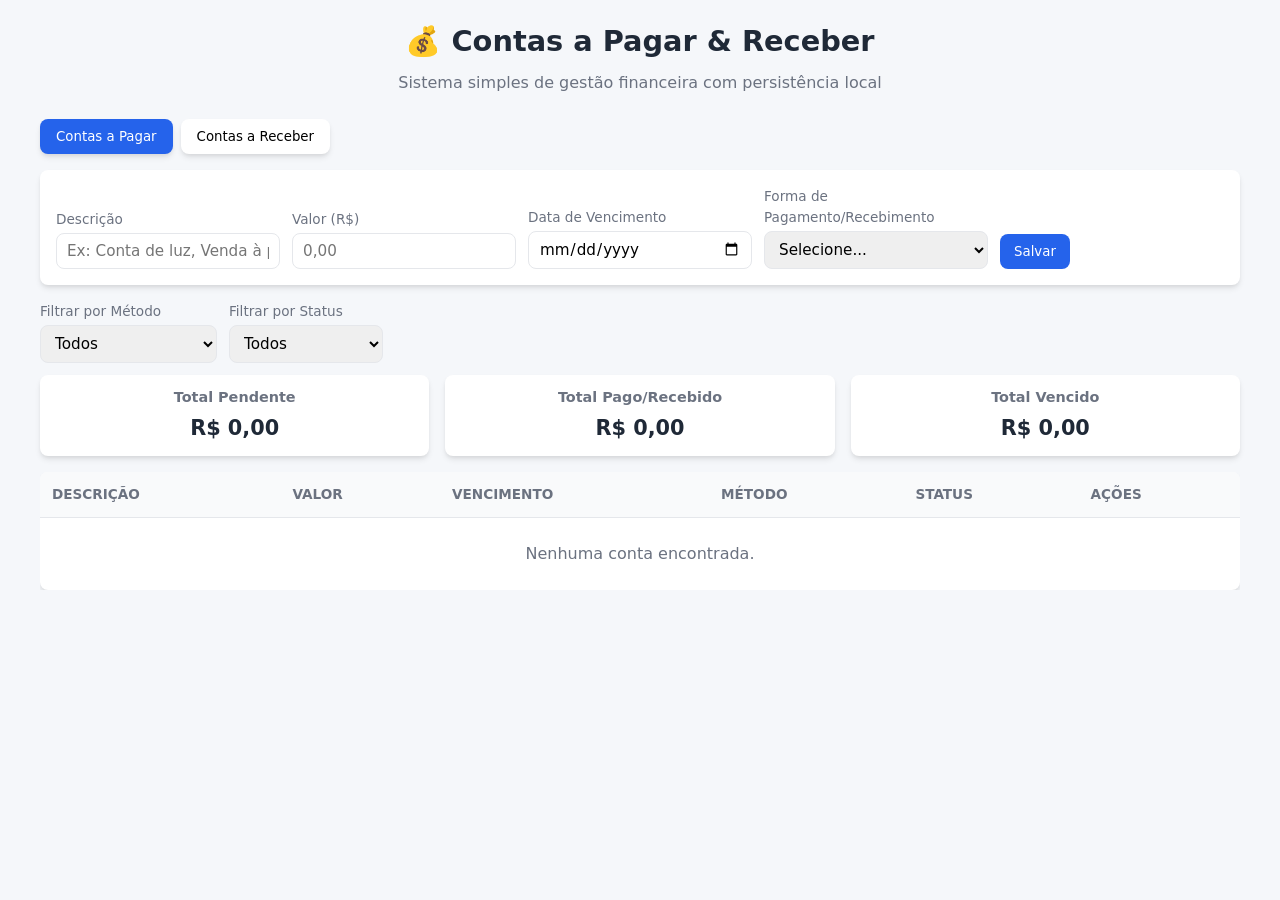
<file: index.html>
<!DOCTYPE html>
<html lang="pt-BR">
<head>
  <meta charset="UTF-8">
  <meta name="viewport" content="width=device-width, initial-scale=1.0">
  <title>Sistema de Contas a Pagar e Receber</title>
  <style>
    :root {
      --bg: #f5f7fa;
      --card: #ffffff;
      --primary: #2563eb;
      --primary-hover: #1d4ed8;
      --danger: #ef4444;
      --danger-hover: #dc2626;
      --success: #10b981;
      --warning: #f59e0b;
      --text: #1f2937;
      --text-light: #6b7280;
      --border: #e5e7eb;
      --radius: 8px;
      --shadow: 0 4px 6px -1px rgba(0,0,0,0.1), 0 2px 4px -1px rgba(0,0,0,0.06);
    }

    * { box-sizing: border-box; margin: 0; padding: 0; font-family: system-ui, -apple-system, sans-serif; }
    body { background: var(--bg); color: var(--text); line-height: 1.5; padding: 20px; }

    .container { max-width: 1200px; margin: 0 auto; }
    header { text-align: center; margin-bottom: 24px; }
    h1 { font-size: 1.8rem; margin-bottom: 8px; }
    p { color: var(--text-light); }

    .tabs { display: flex; gap: 8px; margin-bottom: 16px; }
    .tab {
      padding: 10px 16px; border: none; background: var(--card); cursor: pointer;
      border-radius: var(--radius); font-weight: 500; box-shadow: var(--shadow);
      transition: 0.2s;
    }
    .tab.active { background: var(--primary); color: white; }
    .tab:hover:not(.active) { background: #e5e7eb; }

    .card { background: var(--card); padding: 16px; border-radius: var(--radius); box-shadow: var(--shadow); margin-bottom: 16px; }

    .form-grid { display: grid; grid-template-columns: repeat(auto-fit, minmax(200px, 1fr)); gap: 12px; align-items: end; }
    .form-group { display: flex; flex-direction: column; }
    label { font-size: 0.85rem; color: var(--text-light); margin-bottom: 4px; font-weight: 500; }
    input, select {
      padding: 8px 10px; border: 1px solid var(--border); border-radius: var(--radius);
      font-size: 0.95rem; transition: 0.2s;
    }
    input:focus, select:focus { outline: none; border-color: var(--primary); box-shadow: 0 0 0 2px rgba(37,99,235,0.2); }

    .btn { padding: 10px 14px; border: none; border-radius: var(--radius); cursor: pointer; font-weight: 500; transition: 0.2s; }
    .btn-primary { background: var(--primary); color: white; }
    .btn-primary:hover { background: var(--primary-hover); }
    .btn-danger { background: var(--danger); color: white; padding: 6px 10px; font-size: 0.85rem; }
    .btn-danger:hover { background: var(--danger-hover); }
    .btn-secondary { background: #e5e7eb; color: var(--text); padding: 6px 10px; font-size: 0.85rem; }
    .btn-secondary:hover { background: #d1d5db; }

    .actions { display: flex; gap: 8px; }
    .filter-bar { display: flex; gap: 12px; align-items: center; margin-bottom: 12px; flex-wrap: wrap; }
    .summary { display: flex; gap: 16px; flex-wrap: wrap; margin-bottom: 16px; }
    .summary-item { flex: 1; min-width: 150px; padding: 12px; background: var(--card); border-radius: var(--radius); box-shadow: var(--shadow); text-align: center; }
    .summary-item h3 { font-size: 0.9rem; color: var(--text-light); margin-bottom: 4px; }
    .summary-item span { font-size: 1.3rem; font-weight: 600; }

    table { width: 100%; border-collapse: collapse; background: var(--card); border-radius: var(--radius); overflow: hidden; box-shadow: var(--shadow); }
    th, td { padding: 12px; text-align: left; border-bottom: 1px solid var(--border); }
    th { background: #f9fafb; font-weight: 600; font-size: 0.85rem; color: var(--text-light); text-transform: uppercase; }
    tr:last-child td { border-bottom: none; }
    .status { padding: 4px 8px; border-radius: 12px; font-size: 0.8rem; font-weight: 500; display: inline-block; }
    .status-pendente { background: #fef3c7; color: #92400e; }
    .status-vencido { background: #fee2e2; color: #991b1b; }
    .status-pago { background: #d1fae5; color: #065f46; }

    .hidden { display: none; }
    @media (max-width: 768px) {
      .form-grid { grid-template-columns: 1fr; }
      .filter-bar { flex-direction: column; align-items: stretch; }
    }
  </style>
</head>
<body>
  <div class="container">
    <header>
      <h1>💰 Contas a Pagar & Receber</h1>
      <p>Sistema simples de gestão financeira com persistência local</p>
    </header>

    <div class="tabs">
      <button class="tab active" onclick="switchView('payable')">Contas a Pagar</button>
      <button class="tab" onclick="switchView('receivable')">Contas a Receber</button>
    </div>

    <div class="card">
      <form id="accountForm" class="form-grid">
        <input type="hidden" id="editId">
        <div class="form-group">
          <label for="description">Descrição</label>
          <input type="text" id="description" required placeholder="Ex: Conta de luz, Venda à prazo...">
        </div>
        <div class="form-group">
          <label for="amount">Valor (R$)</label>
          <input type="number" id="amount" step="0.01" min="0.01" required placeholder="0,00">
        </div>
        <div class="form-group">
          <label for="dueDate">Data de Vencimento</label>
          <input type="date" id="dueDate" required>
        </div>
        <div class="form-group">
          <label for="method">Forma de Pagamento/Recebimento</label>
          <select id="method" required>
            <option value="">Selecione...</option>
            <option value="Pix">Pix</option>
            <option value="Dinheiro">Dinheiro</option>
            <option value="Boleto">Boleto</option>
            <option value="Cheque">Cheque</option>
            <option value="Cartão de Débito">Cartão de Débito</option>
            <option value="Cartão de Crédito">Cartão de Crédito</option>
          </select>
        </div>
        <div class="form-group">
          <label>&nbsp;</label>
          <div class="actions">
            <button type="submit" class="btn btn-primary" id="submitBtn">Salvar</button>
            <button type="button" class="btn btn-secondary" id="cancelBtn" style="display:none;" onclick="resetForm()">Cancelar</button>
          </div>
        </div>
      </form>
    </div>

    <div class="filter-bar">
      <div class="form-group">
        <label>Filtrar por Método</label>
        <select id="filterMethod" onchange="renderTable()">
          <option value="">Todos</option>
          <option value="Pix">Pix</option>
          <option value="Dinheiro">Dinheiro</option>
          <option value="Boleto">Boleto</option>
          <option value="Cheque">Cheque</option>
          <option value="Cartão de Débito">Cartão de Débito</option>
          <option value="Cartão de Crédito">Cartão de Crédito</option>
        </select>
      </div>
      <div class="form-group">
        <label>Filtrar por Status</label>
        <select id="filterStatus" onchange="renderTable()">
          <option value="">Todos</option>
          <option value="Pendente">Pendente</option>
          <option value="Pago/Recebido">Pago/Recebido</option>
          <option value="Vencido">Vencido</option>
        </select>
      </div>
    </div>

    <div class="summary">
      <div class="summary-item">
        <h3>Total Pendente</h3>
        <span id="totalPending">R$ 0,00</span>
      </div>
      <div class="summary-item">
        <h3>Total Pago/Recebido</h3>
        <span id="totalPaid">R$ 0,00</span>
      </div>
      <div class="summary-item">
        <h3>Total Vencido</h3>
        <span id="totalOverdue">R$ 0,00</span>
      </div>
    </div>

    <div style="overflow-x:auto;">
      <table>
        <thead>
          <tr>
            <th>Descrição</th>
            <th>Valor</th>
            <th>Vencimento</th>
            <th>Método</th>
            <th>Status</th>
            <th>Ações</th>
          </tr>
        </thead>
        <tbody id="tableBody">
          <!-- Linhas geradas via JS -->
        </tbody>
      </table>
    </div>
  </div>

  <script>
    // Configurações
    const STORAGE_KEY = 'sistema_financeiro_v1';
    let currentView = 'payable'; // payable | receivable
    let editingId = null;

    // Utilitários
    const formatCurrency = (val) => new Intl.NumberFormat('pt-BR', { style: 'currency', currency: 'BRL' }).format(val);
    const formatDate = (dateStr) => {
      const [y, m, d] = dateStr.split('-');
      return `${d}/${m}/${y}`;
    };
    const getToday = () => new Date().toISOString().split('T')[0];
    const generateId = () => Date.now().toString(36) + Math.random().toString(36).substr(2, 5);

    // Estado
    function loadAccounts() {
      return JSON.parse(localStorage.getItem(STORAGE_KEY)) || [];
    }
    function saveAccounts(accounts) {
      localStorage.setItem(STORAGE_KEY, JSON.stringify(accounts));
    }

    // Lógica de Status
    function updateStatus(account) {
      if (account.status === 'Pago/Recebido') return account;
      const today = getToday();
      account.status = account.dueDate < today ? 'Vencido' : 'Pendente';
      return account;
    }

    // Renderização
    function renderTable() {
      const accounts = loadAccounts().map(updateStatus);
      const filtered = accounts.filter(a => {
        if (a.type !== currentView) return false;
        const methodFilter = document.getElementById('filterMethod').value;
        const statusFilter = document.getElementById('filterStatus').value;
        if (methodFilter && a.method !== methodFilter) return false;
        if (statusFilter && a.status !== statusFilter) return false;
        return true;
      });

      // Salvar status atualizado
      saveAccounts(accounts);

      const tbody = document.getElementById('tableBody');
      tbody.innerHTML = '';

      if (filtered.length === 0) {
        tbody.innerHTML = `<tr><td colspan="6" style="text-align:center;color:var(--text-light);padding:24px;">Nenhuma conta encontrada.</td></tr>`;
      } else {
        filtered.forEach(acc => {
          const tr = document.createElement('tr');
          tr.innerHTML = `
            <td>${acc.description}</td>
            <td>${formatCurrency(acc.amount)}</td>
            <td>${formatDate(acc.dueDate)}</td>
            <td>${acc.method}</td>
            <td><span class="status status-${acc.status.toLowerCase().replace('/', '')}">${acc.status}</span></td>
            <td>
              <div class="actions">
                <button class="btn btn-secondary" onclick="togglePaid('${acc.id}')">${acc.status === 'Pago/Recebido' ? 'Desfazer' : 'Confirmar'}</button>
                <button class="btn btn-secondary" onclick="editAccount('${acc.id}')">Editar</button>
                <button class="btn btn-danger" onclick="deleteAccount('${acc.id}')">Excluir</button>
              </div>
            </td>
          `;
          tbody.appendChild(tr);
        });
      }

      updateSummary(accounts);
    }

    function updateSummary(accounts) {
      const viewAccounts = accounts.filter(a => a.type === currentView);
      const pending = viewAccounts.filter(a => a.status === 'Pendente').reduce((sum, a) => sum + a.amount, 0);
      const paid = viewAccounts.filter(a => a.status === 'Pago/Recebido').reduce((sum, a) => sum + a.amount, 0);
      const overdue = viewAccounts.filter(a => a.status === 'Vencido').reduce((sum, a) => sum + a.amount, 0);

      document.getElementById('totalPending').textContent = formatCurrency(pending);
      document.getElementById('totalPaid').textContent = formatCurrency(paid);
      document.getElementById('totalOverdue').textContent = formatCurrency(overdue);
    }

    // Ações CRUD
    document.getElementById('accountForm').addEventListener('submit', function(e) {
      e.preventDefault();
      const accounts = loadAccounts();
      const newAccount = {
        id: editingId || generateId(),
        type: currentView,
        description: document.getElementById('description').value.trim(),
        amount: parseFloat(document.getElementById('amount').value),
        dueDate: document.getElementById('dueDate').value,
        method: document.getElementById('method').value,
        status: 'Pendente',
        createdAt: new Date().toISOString()
      };

      if (editingId) {
        const idx = accounts.findIndex(a => a.id === editingId);
        if (idx !== -1) accounts[idx] = { ...accounts[idx], ...newAccount, id: editingId };
      } else {
        accounts.push(newAccount);
      }

      saveAccounts(accounts);
      resetForm();
      renderTable();
    });

    function togglePaid(id) {
      const accounts = loadAccounts();
      const acc = accounts.find(a => a.id === id);
      if (acc) {
        acc.status = acc.status === 'Pago/Recebido' ? 'Pendente' : 'Pago/Recebido';
        saveAccounts(accounts);
        renderTable();
      }
    }

    function editAccount(id) {
      const accounts = loadAccounts();
      const acc = accounts.find(a => a.id === id);
      if (!acc) return;

      document.getElementById('editId').value = acc.id;
      document.getElementById('description').value = acc.description;
      document.getElementById('amount').value = acc.amount;
      document.getElementById('dueDate').value = acc.dueDate;
      document.getElementById('method').value = acc.method;
      document.getElementById('submitBtn').textContent = 'Atualizar';
      document.getElementById('cancelBtn').style.display = 'inline-block';
      editingId = acc.id;

      window.scrollTo({ top: 0, behavior: 'smooth' });
    }

    function deleteAccount(id) {
      if (!confirm('Tem certeza que deseja excluir esta conta?')) return;
      let accounts = loadAccounts();
      accounts = accounts.filter(a => a.id !== id);
      saveAccounts(accounts);
      if (editingId === id) resetForm();
      renderTable();
    }

    function resetForm() {
      document.getElementById('accountForm').reset();
      document.getElementById('editId').value = '';
      document.getElementById('submitBtn').textContent = 'Salvar';
      document.getElementById('cancelBtn').style.display = 'none';
      editingId = null;
    }

    function switchView(view) {
      currentView = view;
      document.querySelectorAll('.tab').forEach(t => t.classList.remove('active'));
      event.target.classList.add('active');
      resetForm();
      renderTable();
    }

    // Inicialização
    window.addEventListener('DOMContentLoaded', renderTable);
  </script>
</body>
</html>
</file>
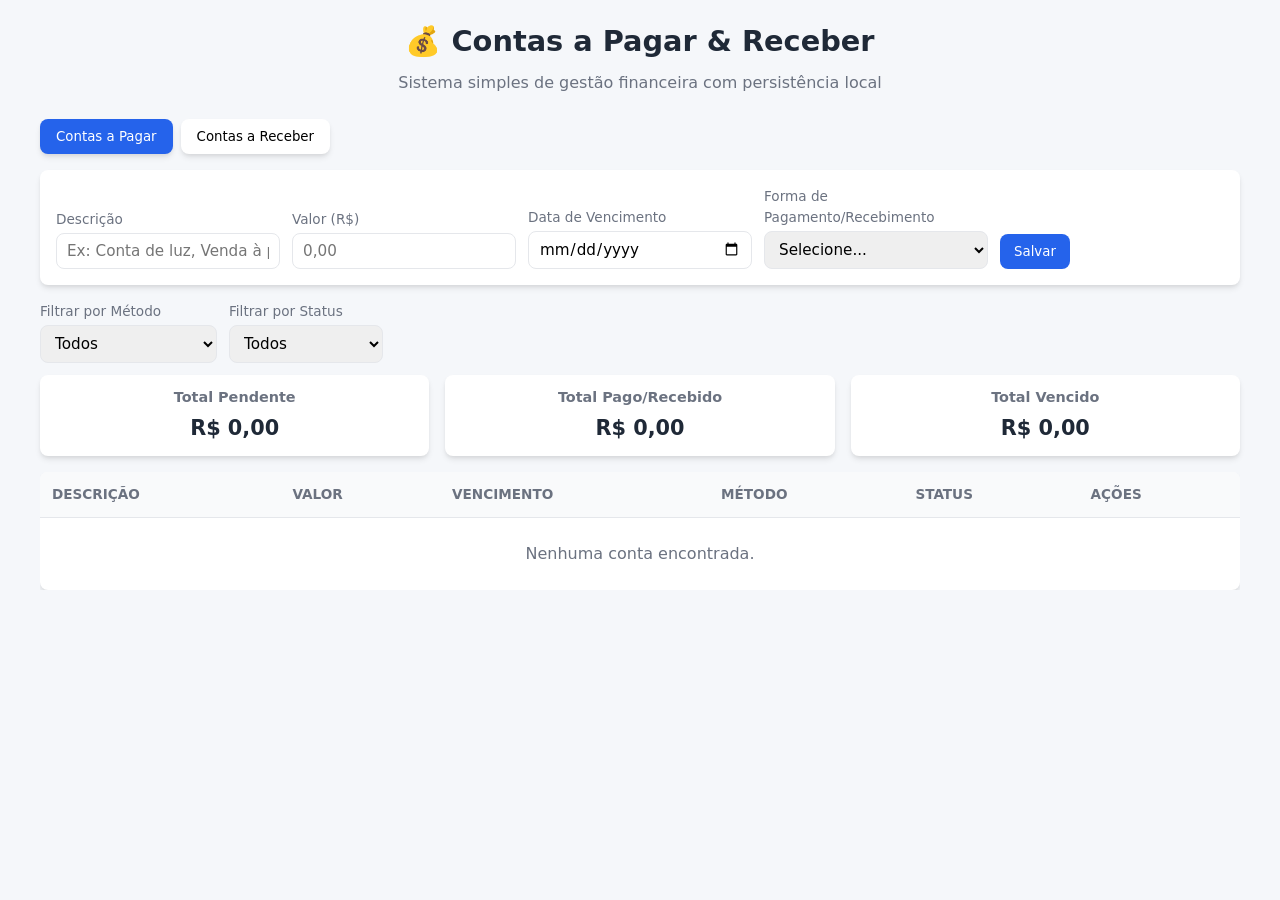
<file: sin/index.html>
<!DOCTYPE html>
<html lang="pt-BR">
<head>
  <meta charset="UTF-8">
  <meta name="viewport" content="width=device-width, initial-scale=1.0">
  <title>Sistema de Contas a Pagar e Receber</title>
  <style>
    :root {
      --bg: #f5f7fa;
      --card: #ffffff;
      --primary: #2563eb;
      --primary-hover: #1d4ed8;
      --danger: #ef4444;
      --danger-hover: #dc2626;
      --success: #10b981;
      --warning: #f59e0b;
      --text: #1f2937;
      --text-light: #6b7280;
      --border: #e5e7eb;
      --radius: 8px;
      --shadow: 0 4px 6px -1px rgba(0,0,0,0.1), 0 2px 4px -1px rgba(0,0,0,0.06);
    }

    * { box-sizing: border-box; margin: 0; padding: 0; font-family: system-ui, -apple-system, sans-serif; }
    body { background: var(--bg); color: var(--text); line-height: 1.5; padding: 20px; }

    .container { max-width: 1200px; margin: 0 auto; }
    header { text-align: center; margin-bottom: 24px; }
    h1 { font-size: 1.8rem; margin-bottom: 8px; }
    p { color: var(--text-light); }

    .tabs { display: flex; gap: 8px; margin-bottom: 16px; }
    .tab {
      padding: 10px 16px; border: none; background: var(--card); cursor: pointer;
      border-radius: var(--radius); font-weight: 500; box-shadow: var(--shadow);
      transition: 0.2s;
    }
    .tab.active { background: var(--primary); color: white; }
    .tab:hover:not(.active) { background: #e5e7eb; }

    .card { background: var(--card); padding: 16px; border-radius: var(--radius); box-shadow: var(--shadow); margin-bottom: 16px; }

    .form-grid { display: grid; grid-template-columns: repeat(auto-fit, minmax(200px, 1fr)); gap: 12px; align-items: end; }
    .form-group { display: flex; flex-direction: column; }
    label { font-size: 0.85rem; color: var(--text-light); margin-bottom: 4px; font-weight: 500; }
    input, select {
      padding: 8px 10px; border: 1px solid var(--border); border-radius: var(--radius);
      font-size: 0.95rem; transition: 0.2s;
    }
    input:focus, select:focus { outline: none; border-color: var(--primary); box-shadow: 0 0 0 2px rgba(37,99,235,0.2); }

    .btn { padding: 10px 14px; border: none; border-radius: var(--radius); cursor: pointer; font-weight: 500; transition: 0.2s; }
    .btn-primary { background: var(--primary); color: white; }
    .btn-primary:hover { background: var(--primary-hover); }
    .btn-danger { background: var(--danger); color: white; padding: 6px 10px; font-size: 0.85rem; }
    .btn-danger:hover { background: var(--danger-hover); }
    .btn-secondary { background: #e5e7eb; color: var(--text); padding: 6px 10px; font-size: 0.85rem; }
    .btn-secondary:hover { background: #d1d5db; }

    .actions { display: flex; gap: 8px; }
    .filter-bar { display: flex; gap: 12px; align-items: center; margin-bottom: 12px; flex-wrap: wrap; }
    .summary { display: flex; gap: 16px; flex-wrap: wrap; margin-bottom: 16px; }
    .summary-item { flex: 1; min-width: 150px; padding: 12px; background: var(--card); border-radius: var(--radius); box-shadow: var(--shadow); text-align: center; }
    .summary-item h3 { font-size: 0.9rem; color: var(--text-light); margin-bottom: 4px; }
    .summary-item span { font-size: 1.3rem; font-weight: 600; }

    table { width: 100%; border-collapse: collapse; background: var(--card); border-radius: var(--radius); overflow: hidden; box-shadow: var(--shadow); }
    th, td { padding: 12px; text-align: left; border-bottom: 1px solid var(--border); }
    th { background: #f9fafb; font-weight: 600; font-size: 0.85rem; color: var(--text-light); text-transform: uppercase; }
    tr:last-child td { border-bottom: none; }
    .status { padding: 4px 8px; border-radius: 12px; font-size: 0.8rem; font-weight: 500; display: inline-block; }
    .status-pendente { background: #fef3c7; color: #92400e; }
    .status-vencido { background: #fee2e2; color: #991b1b; }
    .status-pago { background: #d1fae5; color: #065f46; }

    .hidden { display: none; }
    @media (max-width: 768px) {
      .form-grid { grid-template-columns: 1fr; }
      .filter-bar { flex-direction: column; align-items: stretch; }
    }
  </style>
</head>
<body>
  <div class="container">
    <header>
      <h1>💰 Contas a Pagar & Receber</h1>
      <p>Sistema simples de gestão financeira com persistência local</p>
    </header>

    <div class="tabs">
      <button class="tab active" onclick="switchView('payable')">Contas a Pagar</button>
      <button class="tab" onclick="switchView('receivable')">Contas a Receber</button>
    </div>

    <div class="card">
      <form id="accountForm" class="form-grid">
        <input type="hidden" id="editId">
        <div class="form-group">
          <label for="description">Descrição</label>
          <input type="text" id="description" required placeholder="Ex: Conta de luz, Venda à prazo...">
        </div>
        <div class="form-group">
          <label for="amount">Valor (R$)</label>
          <input type="number" id="amount" step="0.01" min="0.01" required placeholder="0,00">
        </div>
        <div class="form-group">
          <label for="dueDate">Data de Vencimento</label>
          <input type="date" id="dueDate" required>
        </div>
        <div class="form-group">
          <label for="method">Forma de Pagamento/Recebimento</label>
          <select id="method" required>
            <option value="">Selecione...</option>
            <option value="Pix">Pix</option>
            <option value="Dinheiro">Dinheiro</option>
            <option value="Boleto">Boleto</option>
            <option value="Cheque">Cheque</option>
            <option value="Cartão de Débito">Cartão de Débito</option>
            <option value="Cartão de Crédito">Cartão de Crédito</option>
          </select>
        </div>
        <div class="form-group">
          <label>&nbsp;</label>
          <div class="actions">
            <button type="submit" class="btn btn-primary" id="submitBtn">Salvar</button>
            <button type="button" class="btn btn-secondary" id="cancelBtn" style="display:none;" onclick="resetForm()">Cancelar</button>
          </div>
        </div>
      </form>
    </div>

    <div class="filter-bar">
      <div class="form-group">
        <label>Filtrar por Método</label>
        <select id="filterMethod" onchange="renderTable()">
          <option value="">Todos</option>
          <option value="Pix">Pix</option>
          <option value="Dinheiro">Dinheiro</option>
          <option value="Boleto">Boleto</option>
          <option value="Cheque">Cheque</option>
          <option value="Cartão de Débito">Cartão de Débito</option>
          <option value="Cartão de Crédito">Cartão de Crédito</option>
        </select>
      </div>
      <div class="form-group">
        <label>Filtrar por Status</label>
        <select id="filterStatus" onchange="renderTable()">
          <option value="">Todos</option>
          <option value="Pendente">Pendente</option>
          <option value="Pago/Recebido">Pago/Recebido</option>
          <option value="Vencido">Vencido</option>
        </select>
      </div>
    </div>

    <div class="summary">
      <div class="summary-item">
        <h3>Total Pendente</h3>
        <span id="totalPending">R$ 0,00</span>
      </div>
      <div class="summary-item">
        <h3>Total Pago/Recebido</h3>
        <span id="totalPaid">R$ 0,00</span>
      </div>
      <div class="summary-item">
        <h3>Total Vencido</h3>
        <span id="totalOverdue">R$ 0,00</span>
      </div>
    </div>

    <div style="overflow-x:auto;">
      <table>
        <thead>
          <tr>
            <th>Descrição</th>
            <th>Valor</th>
            <th>Vencimento</th>
            <th>Método</th>
            <th>Status</th>
            <th>Ações</th>
          </tr>
        </thead>
        <tbody id="tableBody">
          <!-- Linhas geradas via JS -->
        </tbody>
      </table>
    </div>
  </div>

  <script>
    // Configurações
    const STORAGE_KEY = 'sistema_financeiro_v1';
    let currentView = 'payable'; // payable | receivable
    let editingId = null;

    // Utilitários
    const formatCurrency = (val) => new Intl.NumberFormat('pt-BR', { style: 'currency', currency: 'BRL' }).format(val);
    const formatDate = (dateStr) => {
      const [y, m, d] = dateStr.split('-');
      return `${d}/${m}/${y}`;
    };
    const getToday = () => new Date().toISOString().split('T')[0];
    const generateId = () => Date.now().toString(36) + Math.random().toString(36).substr(2, 5);

    // Estado
    function loadAccounts() {
      return JSON.parse(localStorage.getItem(STORAGE_KEY)) || [];
    }
    function saveAccounts(accounts) {
      localStorage.setItem(STORAGE_KEY, JSON.stringify(accounts));
    }

    // Lógica de Status
    function updateStatus(account) {
      if (account.status === 'Pago/Recebido') return account;
      const today = getToday();
      account.status = account.dueDate < today ? 'Vencido' : 'Pendente';
      return account;
    }

    // Renderização
    function renderTable() {
      const accounts = loadAccounts().map(updateStatus);
      const filtered = accounts.filter(a => {
        if (a.type !== currentView) return false;
        const methodFilter = document.getElementById('filterMethod').value;
        const statusFilter = document.getElementById('filterStatus').value;
        if (methodFilter && a.method !== methodFilter) return false;
        if (statusFilter && a.status !== statusFilter) return false;
        return true;
      });

      // Salvar status atualizado
      saveAccounts(accounts);

      const tbody = document.getElementById('tableBody');
      tbody.innerHTML = '';

      if (filtered.length === 0) {
        tbody.innerHTML = `<tr><td colspan="6" style="text-align:center;color:var(--text-light);padding:24px;">Nenhuma conta encontrada.</td></tr>`;
      } else {
        filtered.forEach(acc => {
          const tr = document.createElement('tr');
          tr.innerHTML = `
            <td>${acc.description}</td>
            <td>${formatCurrency(acc.amount)}</td>
            <td>${formatDate(acc.dueDate)}</td>
            <td>${acc.method}</td>
            <td><span class="status status-${acc.status.toLowerCase().replace('/', '')}">${acc.status}</span></td>
            <td>
              <div class="actions">
                <button class="btn btn-secondary" onclick="togglePaid('${acc.id}')">${acc.status === 'Pago/Recebido' ? 'Desfazer' : 'Confirmar'}</button>
                <button class="btn btn-secondary" onclick="editAccount('${acc.id}')">Editar</button>
                <button class="btn btn-danger" onclick="deleteAccount('${acc.id}')">Excluir</button>
              </div>
            </td>
          `;
          tbody.appendChild(tr);
        });
      }

      updateSummary(accounts);
    }

    function updateSummary(accounts) {
      const viewAccounts = accounts.filter(a => a.type === currentView);
      const pending = viewAccounts.filter(a => a.status === 'Pendente').reduce((sum, a) => sum + a.amount, 0);
      const paid = viewAccounts.filter(a => a.status === 'Pago/Recebido').reduce((sum, a) => sum + a.amount, 0);
      const overdue = viewAccounts.filter(a => a.status === 'Vencido').reduce((sum, a) => sum + a.amount, 0);

      document.getElementById('totalPending').textContent = formatCurrency(pending);
      document.getElementById('totalPaid').textContent = formatCurrency(paid);
      document.getElementById('totalOverdue').textContent = formatCurrency(overdue);
    }

    // Ações CRUD
    document.getElementById('accountForm').addEventListener('submit', function(e) {
      e.preventDefault();
      const accounts = loadAccounts();
      const newAccount = {
        id: editingId || generateId(),
        type: currentView,
        description: document.getElementById('description').value.trim(),
        amount: parseFloat(document.getElementById('amount').value),
        dueDate: document.getElementById('dueDate').value,
        method: document.getElementById('method').value,
        status: 'Pendente',
        createdAt: new Date().toISOString()
      };

      if (editingId) {
        const idx = accounts.findIndex(a => a.id === editingId);
        if (idx !== -1) accounts[idx] = { ...accounts[idx], ...newAccount, id: editingId };
      } else {
        accounts.push(newAccount);
      }

      saveAccounts(accounts);
      resetForm();
      renderTable();
    });

    function togglePaid(id) {
      const accounts = loadAccounts();
      const acc = accounts.find(a => a.id === id);
      if (acc) {
        acc.status = acc.status === 'Pago/Recebido' ? 'Pendente' : 'Pago/Recebido';
        saveAccounts(accounts);
        renderTable();
      }
    }

    function editAccount(id) {
      const accounts = loadAccounts();
      const acc = accounts.find(a => a.id === id);
      if (!acc) return;

      document.getElementById('editId').value = acc.id;
      document.getElementById('description').value = acc.description;
      document.getElementById('amount').value = acc.amount;
      document.getElementById('dueDate').value = acc.dueDate;
      document.getElementById('method').value = acc.method;
      document.getElementById('submitBtn').textContent = 'Atualizar';
      document.getElementById('cancelBtn').style.display = 'inline-block';
      editingId = acc.id;

      window.scrollTo({ top: 0, behavior: 'smooth' });
    }

    function deleteAccount(id) {
      if (!confirm('Tem certeza que deseja excluir esta conta?')) return;
      let accounts = loadAccounts();
      accounts = accounts.filter(a => a.id !== id);
      saveAccounts(accounts);
      if (editingId === id) resetForm();
      renderTable();
    }

    function resetForm() {
      document.getElementById('accountForm').reset();
      document.getElementById('editId').value = '';
      document.getElementById('submitBtn').textContent = 'Salvar';
      document.getElementById('cancelBtn').style.display = 'none';
      editingId = null;
    }

    function switchView(view) {
      currentView = view;
      document.querySelectorAll('.tab').forEach(t => t.classList.remove('active'));
      event.target.classList.add('active');
      resetForm();
      renderTable();
    }

    // Inicialização
    window.addEventListener('DOMContentLoaded', renderTable);
  </script>
</body>
</html>
</file>
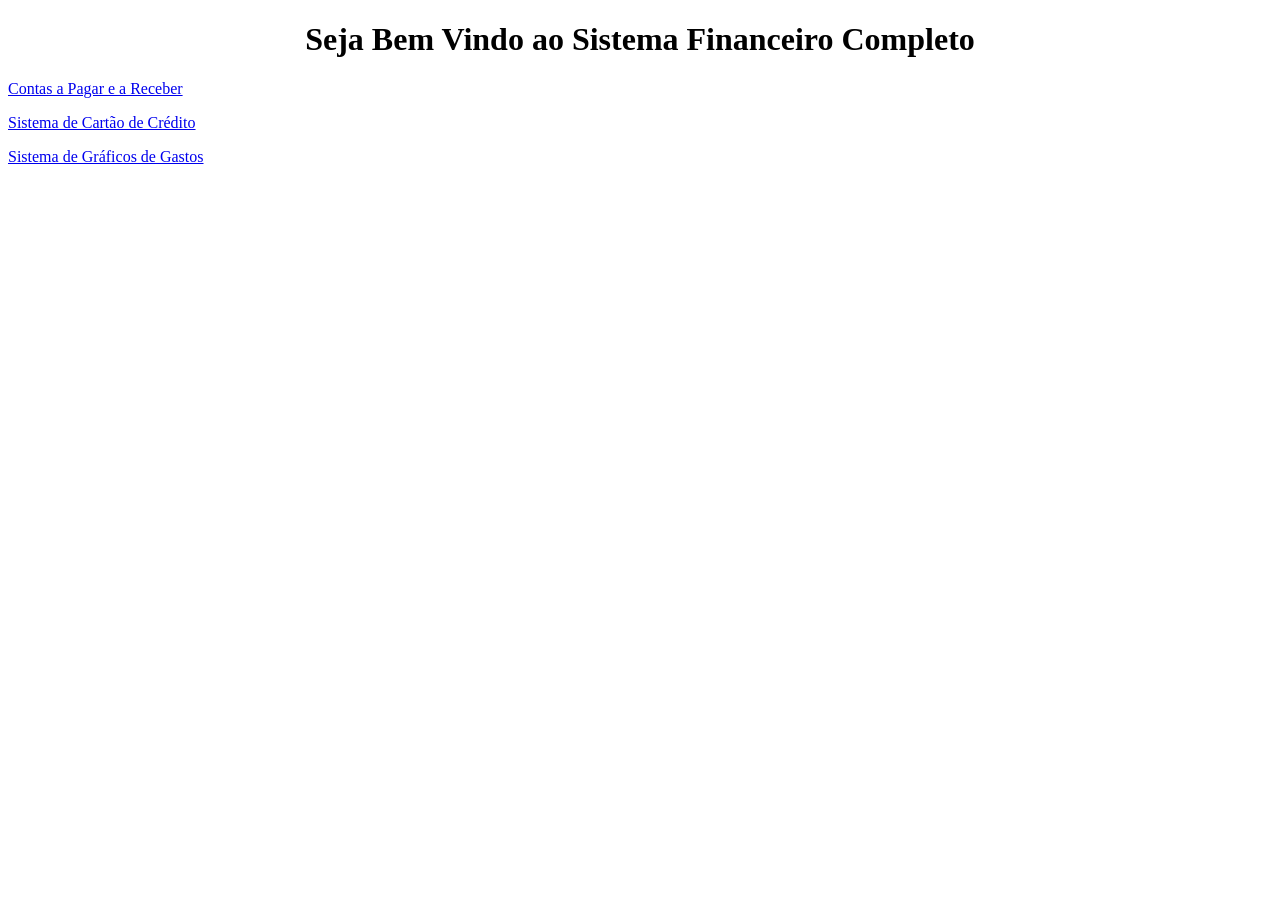
<file: 0Start.html>
<!DOCTYPE html>
<html lang="en">
<head>
	<meta charset="UTF-8">
	<meta name="viewport" content="width=device-width, initial-scale=1.0">
	<title>Document</title>
</head>
<body>
	<h1 align="center">Seja Bem Vindo ao Sistema Financeiro Completo</h1>
	<a align="left" href="C:\Users\Bruno\Desktop\Projeto\index.html">Contas a Pagar e a Receber</a><p>
	<a align="left" href="C:\Users\Bruno\Desktop\Projeto\index02.html"</a>Sistema de Cartão de Crédito</a></p>
	<a align="left" href="C:\Users\Bruno\Desktop\Projeto\index03.html"</a>Sistema de Gráficos de Gastos</a>	
	<p>
			
	
		</p>
</body>
</html>
</file>
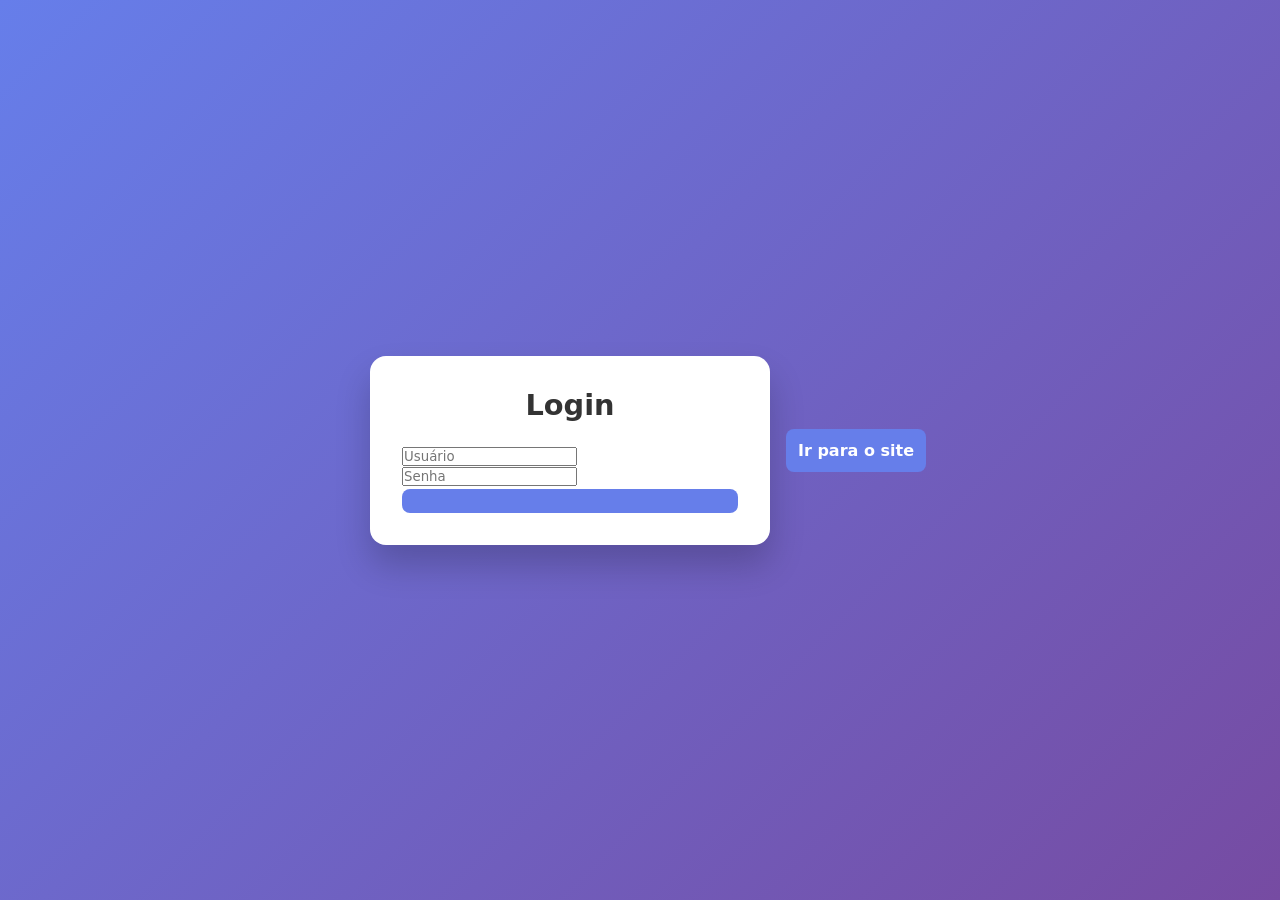
<file: sin/Login.html>
<!DOCTYPE html>
<html lang="pt-BR">
<head>
  <meta charset="UTF-8">
  <meta name="viewport" content="width=device-width, initial-scale=1.0">
  <title>Tela de Login</title>
  <!-- Link para o CSS externo -->
  <link rel="stylesheet" href="style.css">
</head>
<body>

  <div class="login-container">
    <h2>Login</h2>
    <form action="index.html">
      <input type="text" placeholder="Usuário">
      <input type="text" placeholder="Senha">
      <button type="submit"></button>      
    </form>

  </div>

</body>
</html>

<form action="https://www.exemplo.com">
    <button type="submit">Ir para o site</button>
  </form>
</file>
<file: sin/style.css>
* {
    margin: 0;
    padding: 0;
    box-sizing: border-box;
    font-family: system-ui, -apple-system, 'Segoe UI', Roboto, sans-serif;
}

body {
    background: linear-gradient(135deg, #667eea 0%, #764ba2 100%);
    height: 100vh;
    display: flex;
    align-items: center;
    justify-content: center;
}

.login-container {
    background: white;
    padding: 2rem;
    border-radius: 1rem;
    box-shadow: 0 20px 35px rgba(0, 0, 0, 0.2);
    width: 100%;
    max-width: 400px;
    margin: 1rem;
}

.login-container h2 {
    text-align: center;
    margin-bottom: 1.5rem;
    color: #333;
    font-size: 1.8rem;
}

.input-group {
    margin-bottom: 1.2rem;
}

.input-group label {
    display: block;
    margin-bottom: 0.4rem;
    color: #555;
    font-weight: 500;
}

.input-group input {
    width: 100%;
    padding: 0.75rem;
    border: 1px solid #ddd;
    border-radius: 0.5rem;
    font-size: 1rem;
    transition: all 0.2s ease;
}

.input-group input:focus {
    outline: none;
    border-color: #667eea;
    box-shadow: 0 0 0 3px rgba(102, 126, 234, 0.1);
}

.input-group input::placeholder {
    color: #aaa;
}

button {
    width: 100%;
    padding: 0.75rem;
    background: #667eea;
    color: white;
    border: none;
    border-radius: 0.5rem;
    font-size: 1rem;
    font-weight: 600;
    cursor: pointer;
    transition: background 0.2s ease;
}

button:hover {
    background: #5a67d8;
}

.extra-links {
    text-align: center;
    margin-top: 1.2rem;
    font-size: 0.9rem;
}

.extra-links a {
    color: #667eea;
    text-decoration: none;
    margin: 0 0.25rem;
}

.extra-links a:hover {
    text-decoration: underline;
}
</file>
